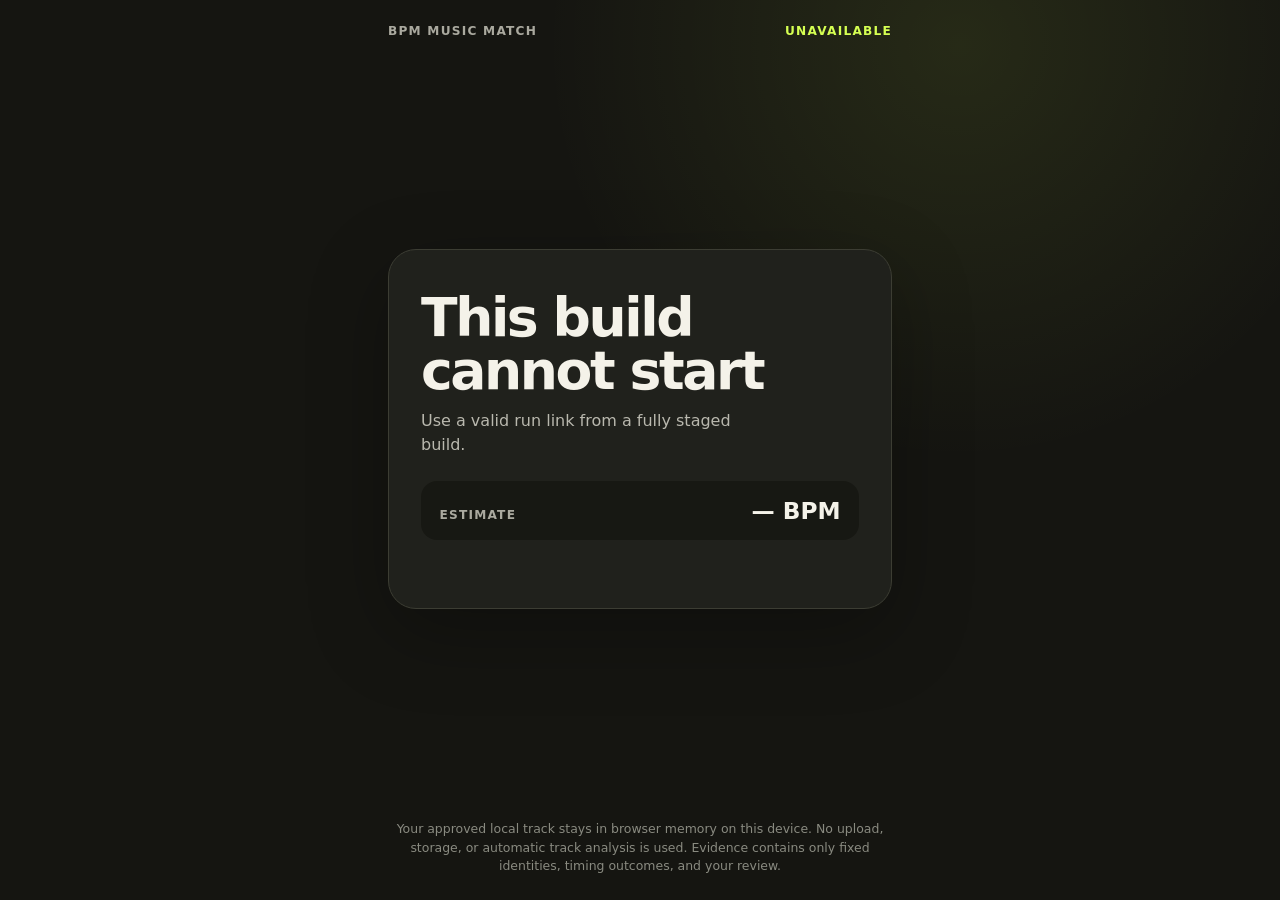
<file: prototype/one-track/index.html>
<!doctype html>
<html lang="en">
<head>
  <meta charset="utf-8">
  <meta name="viewport" content="width=device-width, initial-scale=1, viewport-fit=cover">
  <meta name="theme-color" content="#151511">
  <meta name="color-scheme" content="dark">
  <meta name="one-track-build" content="__BUILD_SHA__">
  <meta http-equiv="Content-Security-Policy" content="default-src 'none'; script-src 'self'; style-src 'self'; connect-src 'none'; media-src 'none'; object-src 'none'; worker-src 'none'; frame-src 'none'; form-action 'none'; base-uri 'none'">
  <title>BPM Music Match</title>
  <link rel="stylesheet" href="./styles.css">
</head>
<body>
  <main class="shell">
    <header class="masthead">
      <p class="eyebrow">BPM Music Match</p>
      <p id="run-label" class="run-label">Loading run…</p>
    </header>

    <section class="session-card" aria-labelledby="state-title">
      <div class="status-copy" role="status" aria-live="polite" aria-atomic="true">
        <div id="busy-indicator" class="pulse" hidden aria-hidden="true"></div>
        <h1 id="state-title">Preparing the session</h1>
        <p id="state-detail">Checking the locked build.</p>
      </div>

      <div class="estimate" aria-label="Current tempo estimate">
        <span class="estimate-label">Estimate</span>
        <strong id="estimate">— BPM</strong>
      </div>

      <div class="primary-actions">
        <button id="choose-track" class="button button-primary" type="button" hidden>Choose track</button>
        <input id="track-input" type="file" accept=".mp3,audio/mpeg" hidden>
        <button id="tap" class="tap-button" type="button" hidden>Tap</button>
        <button id="try-again" class="button button-primary" type="button" hidden>Try again</button>
        <button id="reset-session" class="button button-primary" type="button" hidden>Reset session</button>
      </div>

      <div class="secondary-actions">
        <button id="cancel-loading" class="button button-quiet" type="button" hidden>Cancel</button>
        <button id="end-trial" class="button button-quiet" type="button" hidden>End trial</button>
        <button id="unload-track" class="button button-quiet" type="button" hidden>Unload track</button>
      </div>

      <form id="evidence-form" class="evidence" hidden>
        <fieldset id="scored-assessment">
          <legend>Did the song feel hidden inside the taps?</legend>
          <label><input type="radio" name="verdict" value="intentional" required> Intentional</label>
          <label><input type="radio" name="verdict" value="mechanical"> Mechanical</label>
          <label><input type="radio" name="verdict" value="not-judged"> Not judged</label>
          <div class="checks">
            <label><input type="checkbox" name="missingBeat"> Missing beat</label>
            <label><input type="checkbox" name="doubledBeat"> Doubled beat</label>
            <label><input type="checkbox" name="click"> Click</label>
            <label><input type="checkbox" name="gap"> Gap</label>
            <label><input type="checkbox" name="audibleClipping"> Audible clipping</label>
            <label><input type="checkbox" name="staleAudio"> Stale audio</label>
            <label><input type="checkbox" name="ownershipLeak"> Ownership leak</label>
            <label><input type="checkbox" name="teardownFailure"> Teardown failure</label>
          </div>
        </fieldset>
        <fieldset id="smoke-assessment" hidden>
          <legend>Cancellation smoke check</legend>
          <label><input type="checkbox" name="oldGenerationStoppedCleanly" checked> Old sound stopped cleanly</label>
          <label><input type="checkbox" name="noDelayedTail" checked> No delayed tail</label>
          <label><input type="checkbox" name="noDoubledAcknowledgment" checked> No doubled tap</label>
          <label><input type="checkbox" name="noStaleRestart" checked> No stale restart</label>
          <label><input type="checkbox" name="nextTapAcknowledged" checked> Next tap acknowledged</label>
        </fieldset>
        <button class="button button-primary" type="submit">Save evidence</button>
      </form>

      <details id="diagnostics" class="diagnostics" hidden>
        <summary>Diagnostics</summary>
        <p>Only sanitized run, timing, cleanup, and build facts are eligible for evidence.</p>
      </details>
    </section>

    <p class="privacy-note">Your approved local track stays in browser memory on this device. No upload, storage, or automatic track analysis is used. Evidence contains only fixed identities, timing outcomes, and your review.</p>
  </main>
  <script type="module" src="./src/browser/main.mjs"></script>
</body>
</html>
</file>
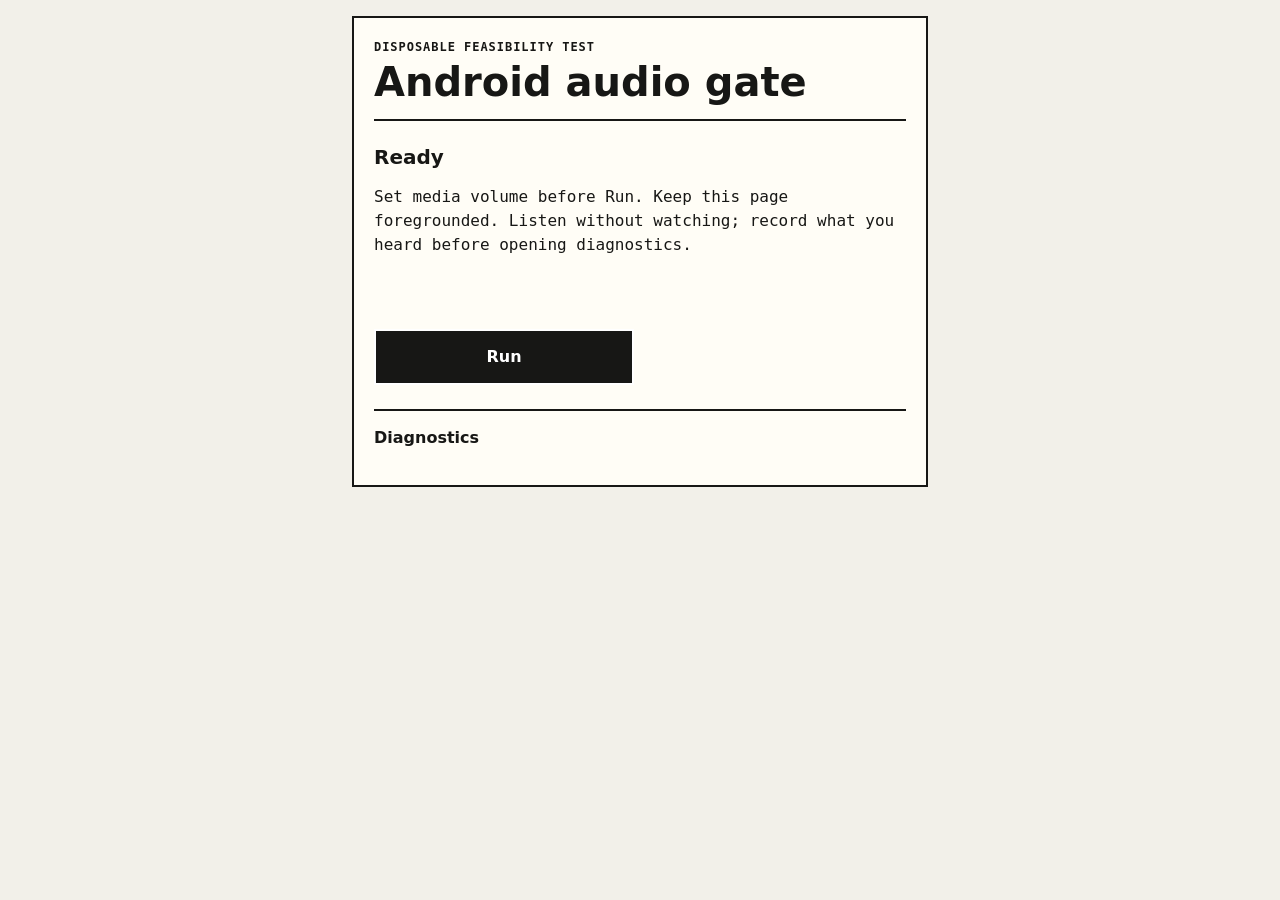
<file: spikes/001-mobile-web-audio-gate/index.html>
<!doctype html>
<html lang="en">
<head>
  <meta charset="utf-8">
  <meta name="viewport" content="width=device-width, initial-scale=1">
  <meta name="build-commit" content="__BUILD_COMMIT__">
  <title>Android audio gate</title>
  <link rel="stylesheet" href="./styles.css">
</head>
<body>
  <main>
    <header>
      <p class="eyebrow">Disposable feasibility test</p>
      <h1>Android audio gate</h1>
    </header>

    <section class="status-panel" aria-labelledby="status">
      <p id="status" class="status" aria-live="polite">Loading test audio…</p>
      <p id="instruction">Wait for the controlled test track to load.</p>
      <p id="result" class="result" hidden></p>
      <p id="recovery" class="recovery" hidden></p>
    </section>

    <div class="controls" aria-label="Audio test controls">
      <button id="primary-action" type="button" disabled>Loading…</button>
      <button id="stop-action" type="button" disabled>Stop</button>
    </div>

    <details id="diagnostics">
      <summary>Diagnostics</summary>
      <div id="diagnostics-body" aria-live="off">
        <dl id="diagnostics-list"></dl>
      </div>
    </details>
  </main>

  <script type="module">
    import { main } from './app.mjs';
    main();
  </script>
</body>
</html>
</file>
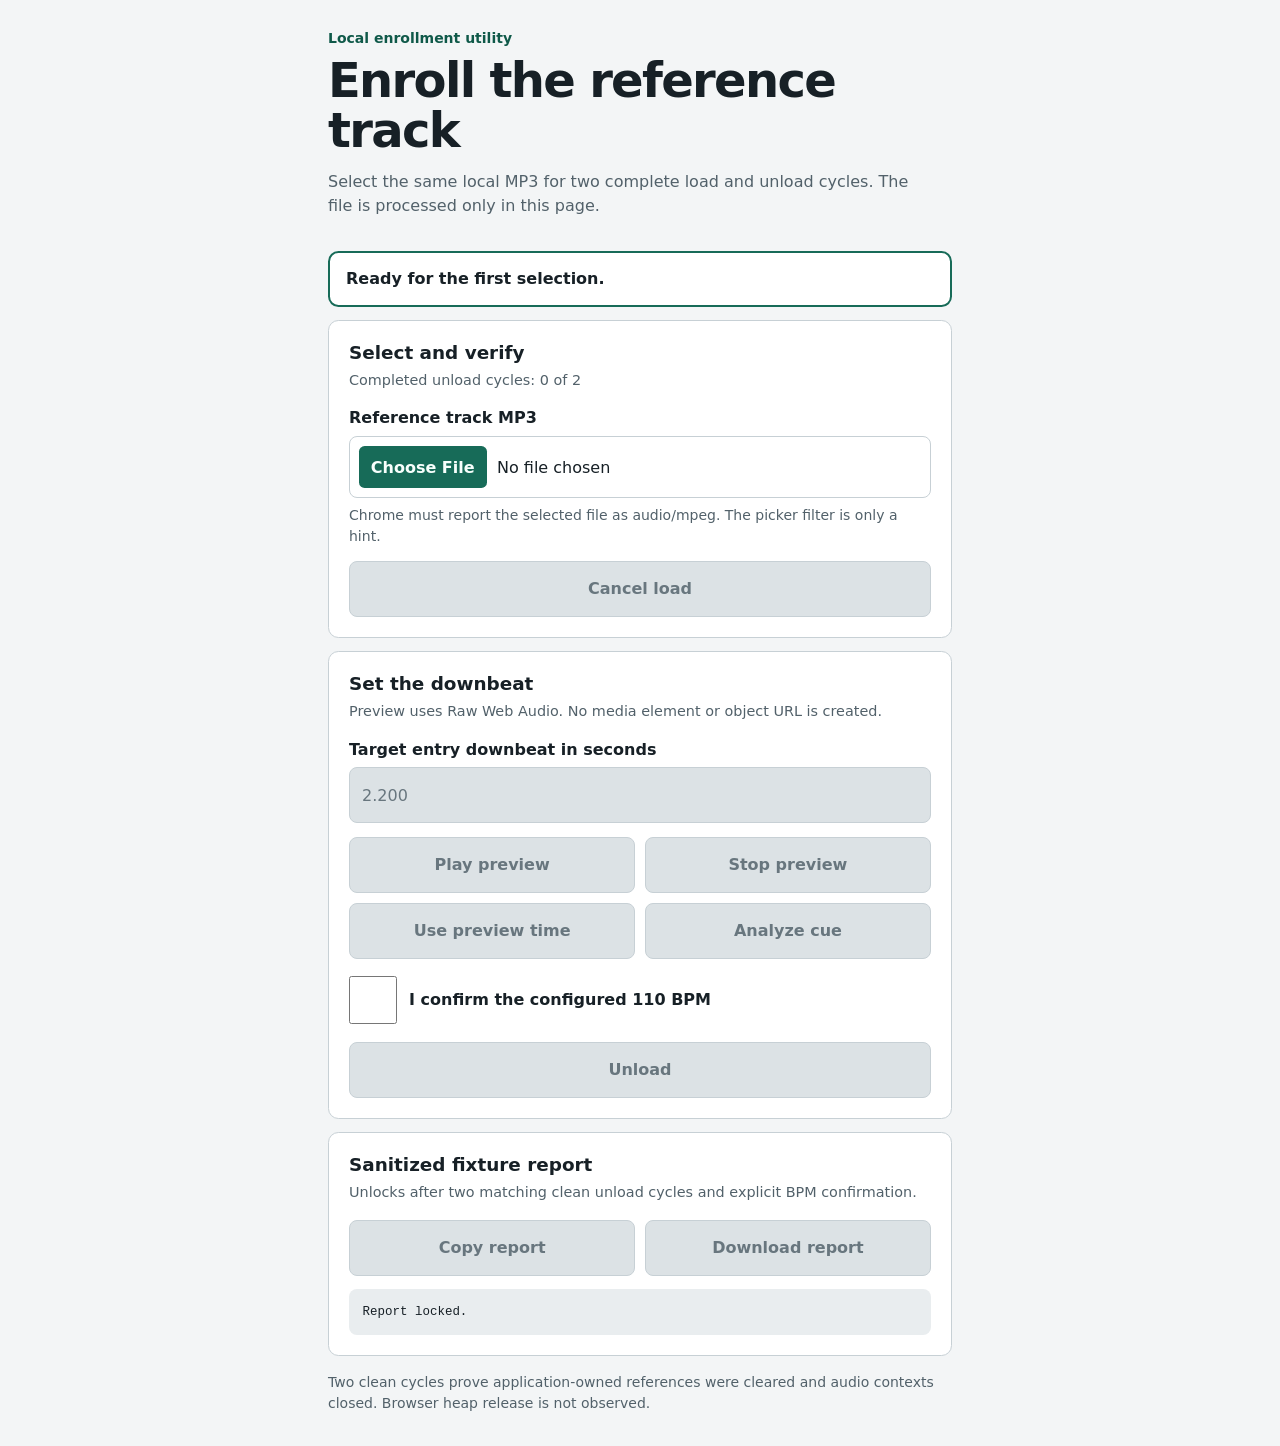
<file: tools/m2-enrollment/index.html>
<!doctype html>
<html lang="en">
<head>
  <meta charset="utf-8">
  <meta name="viewport" content="width=device-width, initial-scale=1">
  <meta name="build-commit" content="__ENROLLMENT_BUILD_COMMIT__">
  <meta http-equiv="Content-Security-Policy" content="default-src 'none'; script-src 'self'; style-src 'self'; connect-src 'none'; media-src 'none'; object-src 'none'; worker-src 'none'; form-action 'none'; base-uri 'none'">
  <title>Private track enrollment</title>
  <link rel="stylesheet" href="./styles.css">
</head>
<body>
  <main>
    <header class="page-header">
      <p class="product-label">Local enrollment utility</p>
      <h1>Enroll the reference track</h1>
      <p>Select the same local MP3 for two complete load and unload cycles. The file is processed only in this page.</p>
    </header>

    <p id="status" class="status" role="status" aria-live="polite" aria-atomic="true">Ready for the first selection.</p>

    <section aria-labelledby="asset-heading">
      <div class="section-heading">
        <h2 id="asset-heading">Select and verify</h2>
        <p id="cycle-count">Completed unload cycles: 0 of 2</p>
      </div>

      <div class="field">
        <label for="track-file">Reference track MP3</label>
        <input id="track-file" type="file" accept=".mp3,audio/mpeg" aria-describedby="file-help">
        <p id="file-help" class="help">Chrome must report the selected file as audio/mpeg. The picker filter is only a hint.</p>
      </div>

      <button id="cancel-load" type="button" disabled>Cancel load</button>
    </section>

    <section aria-labelledby="cue-heading">
      <div class="section-heading">
        <h2 id="cue-heading">Set the downbeat</h2>
        <p>Preview uses Raw Web Audio. No media element or object URL is created.</p>
      </div>

      <div class="field">
        <label for="downbeat-seconds">Target entry downbeat in seconds</label>
        <input id="downbeat-seconds" type="number" inputmode="decimal" min="0" step="0.001" value="2.200" disabled>
      </div>

      <div class="control-grid" role="group" aria-label="Raw Web Audio preview controls">
        <button id="play-preview" type="button" disabled>Play preview</button>
        <button id="stop-preview" type="button" disabled>Stop preview</button>
        <button id="use-preview-time" type="button" disabled>Use preview time</button>
        <button id="analyze-cue" type="button" disabled>Analyze cue</button>
      </div>

      <div class="confirmation">
        <input id="confirm-bpm" type="checkbox">
        <label for="confirm-bpm">I confirm the configured 110 BPM</label>
      </div>

      <button id="unload-track" class="primary" type="button" disabled>Unload</button>
    </section>

    <section aria-labelledby="report-heading">
      <div class="section-heading">
        <h2 id="report-heading">Sanitized fixture report</h2>
        <p>Unlocks after two matching clean unload cycles and explicit BPM confirmation.</p>
      </div>

      <div class="control-grid">
        <button id="copy-report" type="button" disabled>Copy report</button>
        <button id="download-report" type="button" disabled>Download report</button>
      </div>
      <pre id="report-output" aria-live="off">Report locked.</pre>
    </section>

    <p class="memory-note">Two clean cycles prove application-owned references were cleared and audio contexts closed. Browser heap release is not observed.</p>
  </main>
  <script type="module" src="./app.mjs?v=__ENROLLMENT_BUILD_COMMIT__"></script>
</body>
</html>
</file>
<file: prototype/one-track/styles.css>
:root {
  color: #f4f2e9;
  background: #151511;
  font-family: Inter, ui-sans-serif, system-ui, -apple-system, BlinkMacSystemFont, "Segoe UI", sans-serif;
  font-synthesis: none;
}

* { box-sizing: border-box; }

body {
  min-width: 320px;
  min-height: 100vh;
  min-height: 100svh;
  margin: 0;
  background:
    radial-gradient(circle at 75% 5%, rgb(213 255 82 / 9%), transparent 26rem),
    #151511;
}

button, input { font: inherit; }

button:focus-visible, input:focus-visible {
  outline: 3px solid #d5ff52;
  outline-offset: 4px;
}

[hidden] { display: none !important; }

.shell {
  width: min(100%, 34rem);
  min-height: 100svh;
  margin: 0 auto;
  padding: max(1.5rem, env(safe-area-inset-top)) 1.25rem max(1.5rem, env(safe-area-inset-bottom));
  display: grid;
  grid-template-rows: auto 1fr auto;
  gap: 1.25rem;
}

.masthead {
  display: flex;
  justify-content: space-between;
  align-items: baseline;
  gap: 1rem;
}

.eyebrow, .run-label, .estimate-label {
  margin: 0;
  color: #aaa99f;
  font-size: .76rem;
  font-weight: 750;
  letter-spacing: .1em;
  text-transform: uppercase;
}

.run-label { color: #d5ff52; text-align: right; }

.session-card {
  align-self: center;
  padding: clamp(1.35rem, 5vw, 2rem);
  border: 1px solid #3c3d33;
  border-radius: 1.75rem;
  background: #20211c;
  box-shadow: 0 1.5rem 5rem rgb(0 0 0 / 28%);
}

.status-copy { min-height: 9rem; }

h1 {
  max-width: 13ch;
  margin: .65rem 0 .75rem;
  font-size: clamp(2rem, 8vw, 3.35rem);
  line-height: .98;
  letter-spacing: -.045em;
}

#state-detail {
  max-width: 34ch;
  min-height: 3rem;
  margin: 0;
  color: #b9b8ae;
  line-height: 1.5;
}

.pulse {
  width: .6rem;
  height: .6rem;
  border-radius: 50%;
  background: #d5ff52;
  box-shadow: 0 0 0 .35rem rgb(213 255 82 / 12%);
  animation: breathe 1.2s ease-in-out infinite alternate;
}

.estimate {
  margin: 1.5rem 0;
  padding: 1rem 1.15rem;
  display: flex;
  align-items: baseline;
  justify-content: space-between;
  gap: 1rem;
  border-radius: 1rem;
  background: #171813;
}

.estimate strong { font-size: 1.45rem; font-variant-numeric: tabular-nums; }

.primary-actions, .secondary-actions { display: grid; gap: .75rem; }
.secondary-actions { margin-top: .75rem; grid-template-columns: repeat(auto-fit, minmax(8rem, 1fr)); }

.button, .tap-button {
  width: 100%;
  min-height: 3.5rem;
  border: 0;
  border-radius: 999px;
  cursor: pointer;
  font-weight: 800;
}

.button-primary { color: #151511; background: #d5ff52; }
.button-quiet { color: #f4f2e9; background: #35362e; }
.button:active, .tap-button:active { transform: translateY(1px); }

.tap-button {
  min-height: clamp(8rem, 32vw, 11rem);
  border: 1px solid #e1ff86;
  color: #151511;
  background: #d5ff52;
  font-size: 2.6rem;
  letter-spacing: -.04em;
  box-shadow: inset 0 -1rem 2rem rgb(99 125 15 / 14%);
  touch-action: manipulation;
  user-select: none;
  -webkit-user-select: none;
}

.evidence { margin-top: 1.25rem; }
.evidence fieldset { margin: 0 0 1rem; padding: 0; border: 0; }
.evidence legend { margin-bottom: 1rem; font-size: 1.1rem; font-weight: 800; }
.evidence label { min-height: 2.75rem; display: flex; align-items: center; gap: .65rem; }
.evidence input { width: 1.2rem; height: 1.2rem; accent-color: #d5ff52; }
.checks { margin: .65rem 0 0 1.85rem; display: grid; grid-template-columns: 1fr 1fr; color: #c6c5bb; font-size: .9rem; }

.privacy-note {
  margin: 0;
  color: #898a80;
  font-size: .78rem;
  line-height: 1.5;
  text-align: center;
}

.diagnostics {
  margin-top: 1rem;
  color: #aaa99f;
  font-size: .85rem;
  line-height: 1.5;
}

.diagnostics summary { min-height: 3rem; display: flex; align-items: center; cursor: pointer; }

@keyframes breathe { to { opacity: .45; transform: scale(.78); } }

@media (max-width: 390px) {
  .checks { grid-template-columns: 1fr; }
  .session-card { border-radius: 1.35rem; }
}

@media (prefers-reduced-motion: reduce) {
  *, *::before, *::after { scroll-behavior: auto !important; animation: none !important; transition: none !important; }
}
</file>
<file: spikes/001-mobile-web-audio-gate/styles.css>
:root {
  color-scheme: light dark;
  font-family: ui-monospace, SFMono-Regular, Menlo, Consolas, monospace;
  line-height: 1.5;
  color: #171715;
  background: #f2f0e9;
}

* {
  box-sizing: border-box;
}

body {
  margin: 0;
  min-width: 20rem;
  min-height: 100svh;
  padding: calc(1rem + env(safe-area-inset-top)) 1rem calc(1rem + env(safe-area-inset-bottom));
}

main {
  width: 100%;
  max-width: 36rem;
  margin: 0 auto;
  padding: 1.25rem;
  border: 2px solid currentColor;
  background: #fffdf6;
}

header {
  border-bottom: 2px solid currentColor;
  margin-bottom: 1.5rem;
}

.eyebrow {
  margin: 0;
  font-size: 0.75rem;
  font-weight: 700;
  letter-spacing: 0.08em;
  text-transform: uppercase;
}

h1 {
  margin: 0.3rem 0 1rem;
  font-family: system-ui, sans-serif;
  font-size: clamp(1.7rem, 7vw, 2.5rem);
  line-height: 1.05;
}

.status-panel {
  min-height: 10rem;
}

.status {
  margin: 0;
  font: 700 1.25rem/1.2 system-ui, sans-serif;
}

#instruction,
.result,
.recovery {
  overflow-wrap: anywhere;
}

.result,
.recovery {
  border-left: 0.3rem solid currentColor;
  padding-left: 0.75rem;
}

.controls {
  display: grid;
  gap: 0.75rem;
  grid-template-columns: 1fr 1fr;
  margin: 1.5rem 0;
}

button,
summary {
  min-height: 56px;
  min-width: 48px;
  font: 700 1rem/1 system-ui, sans-serif;
}

button {
  border: 2px solid currentColor;
  border-radius: 0;
  padding: 0.75rem 1rem;
  color: #fff;
  background: #171715;
}

button:disabled {
  color: #575750;
  background: #d8d6cf;
  border-color: #77776f;
}

button:not(:disabled):active {
  transform: translateY(1px);
}

button:focus-visible,
summary:focus-visible {
  outline: 3px solid #006be6;
  outline-offset: 3px;
}

summary {
  display: flex;
  align-items: center;
  cursor: pointer;
  border-top: 2px solid currentColor;
}

#diagnostics-body {
  overflow-x: auto;
  font-size: 0.78rem;
}

dt {
  margin-top: 0.5rem;
  font-weight: 700;
}

dd {
  margin-left: 0;
  overflow-wrap: anywhere;
}

[hidden] {
  display: none !important;
}

@media (max-width: 25rem) {
  main {
    padding: 1rem;
  }

  .controls {
    grid-template-columns: 1fr;
  }
}

@media (prefers-color-scheme: dark) {
  :root {
    color: #f1f0e9;
    background: #11110f;
  }

  main {
    background: #1b1b18;
  }

  button {
    color: #171715;
    background: #f1f0e9;
  }
}

@media (prefers-reduced-motion: reduce) {
  *,
  *::before,
  *::after {
    scroll-behavior: auto !important;
    transition-duration: 0.01ms !important;
    animation-duration: 0.01ms !important;
    animation-iteration-count: 1 !important;
  }
}
</file>
<file: tools/m2-enrollment/styles.css>
:root {
  color-scheme: light dark;
  font-family: ui-sans-serif, system-ui, -apple-system, BlinkMacSystemFont, "Segoe UI", sans-serif;
  font-size: 16px;
  --page: #f3f5f6;
  --surface: #ffffff;
  --text: #172026;
  --muted: #52616a;
  --line: #c7d0d5;
  --accent: #176b58;
  --accent-strong: #0f5949;
  --focus: #a23b10;
  --disabled: #dce2e5;
  --disabled-text: #68767e;
}

* {
  box-sizing: border-box;
}

body {
  margin: 0;
  background: var(--page);
  color: var(--text);
}

main {
  width: min(100%, 42rem);
  min-height: 100dvh;
  margin: 0 auto;
  padding-top: calc(1.25rem + env(safe-area-inset-top));
  padding-right: calc(1rem + env(safe-area-inset-right));
  padding-bottom: calc(2rem + env(safe-area-inset-bottom));
  padding-left: calc(1rem + env(safe-area-inset-left));
}

.page-header {
  padding: 0.5rem 0 1.25rem;
}

.product-label {
  margin: 0 0 0.35rem;
  color: var(--accent-strong);
  font-size: 0.875rem;
  font-weight: 700;
}

h1,
h2,
p {
  overflow-wrap: anywhere;
}

h1 {
  margin: 0;
  max-width: 18ch;
  font-size: clamp(2rem, 8vw, 3rem);
  line-height: 1.05;
  letter-spacing: -0.035em;
}

h2 {
  margin: 0;
  font-size: 1.15rem;
  line-height: 1.3;
}

p {
  line-height: 1.5;
}

.page-header > p:last-child,
.section-heading p,
.help,
.memory-note {
  color: var(--muted);
}

.page-header > p:last-child {
  max-width: 58ch;
  margin: 0.9rem 0 0;
}

section {
  margin-bottom: 0.85rem;
  padding: 1rem;
  border: 1px solid var(--line);
  border-radius: 0.65rem;
  background: var(--surface);
}

.section-heading {
  margin-bottom: 1rem;
}

.section-heading p {
  margin: 0.3rem 0 0;
  font-size: 0.9rem;
}

.field {
  display: grid;
  gap: 0.45rem;
  margin-bottom: 0.85rem;
}

label {
  font-weight: 700;
  line-height: 1.35;
}

input,
button {
  min-width: 48px;
  min-height: 56px;
  border: 1px solid var(--line);
  border-radius: 0.5rem;
  font: inherit;
}

input {
  width: 100%;
  padding: 0.75rem;
  background: var(--surface);
  color: var(--text);
}

input[type="file"] {
  padding: 0.55rem;
}

input[type="file"]::file-selector-button {
  min-height: 42px;
  margin-right: 0.65rem;
  border: 0;
  border-radius: 0.35rem;
  padding: 0.5rem 0.75rem;
  background: var(--accent);
  color: #f7fffc;
  font: inherit;
  font-weight: 700;
}

input[type="checkbox"] {
  width: 48px;
  flex: 0 0 48px;
  margin: 0;
  accent-color: var(--accent);
}

button {
  width: 100%;
  padding: 0.75rem 1rem;
  background: #e7efec;
  color: #173b32;
  font-weight: 750;
  cursor: pointer;
}

button.primary {
  background: var(--accent);
  color: #f7fffc;
}

button:active:not(:disabled) {
  transform: translateY(1px);
}

button:disabled,
input:disabled {
  background: var(--disabled);
  color: var(--disabled-text);
  cursor: not-allowed;
  opacity: 1;
}

button:focus-visible,
input:focus-visible,
input[type="file"]::file-selector-button:focus-visible {
  outline: 3px solid var(--focus);
  outline-offset: 3px;
}

.help {
  margin: 0;
  font-size: 0.875rem;
}

.control-grid {
  display: grid;
  grid-template-columns: 1fr;
  gap: 0.6rem;
  margin-bottom: 0.85rem;
}

.confirmation {
  display: flex;
  align-items: center;
  gap: 0.75rem;
  min-height: 56px;
  margin: 0.25rem 0 0.85rem;
}

.status {
  position: sticky;
  top: calc(0.5rem + env(safe-area-inset-top));
  z-index: 2;
  margin: 0.85rem 0;
  border: 2px solid var(--accent);
  border-radius: 0.65rem;
  padding: 0.85rem 1rem;
  background: var(--surface);
  color: var(--text);
  font-weight: 700;
}

pre {
  max-height: 18rem;
  margin: 0;
  overflow: auto;
  border-radius: 0.5rem;
  padding: 0.85rem;
  background: #e9edef;
  color: #172026;
  font: 0.78rem/1.45 ui-monospace, SFMono-Regular, Consolas, monospace;
  white-space: pre-wrap;
  overflow-wrap: anywhere;
}

.memory-note {
  margin: 1rem 0 0;
  font-size: 0.875rem;
}

@media (min-width: 34rem) {
  main {
    padding-right: calc(1.5rem + env(safe-area-inset-right));
    padding-left: calc(1.5rem + env(safe-area-inset-left));
  }

  section {
    padding: 1.25rem;
  }

  .control-grid {
    grid-template-columns: repeat(2, minmax(0, 1fr));
  }
}

@media (prefers-color-scheme: dark) {
  :root {
    --page: #11181b;
    --surface: #1b252a;
    --text: #f0f5f3;
    --muted: #b8c5c9;
    --line: #526169;
    --accent: #63bca4;
    --accent-strong: #86d5bf;
    --focus: #ff9a6c;
    --disabled: #2a363c;
    --disabled-text: #a7b2b7;
  }

  button {
    background: #29453d;
    color: #e8fff8;
  }

  button.primary {
    background: #63bca4;
    color: #0c241e;
  }

  input[type="file"]::file-selector-button {
    background: #63bca4;
    color: #0c241e;
  }

  pre {
    background: #11181b;
    color: #f0f5f3;
  }
}

@media (prefers-reduced-motion: reduce) {
  *,
  *::before,
  *::after {
    scroll-behavior: auto !important;
    transition-duration: 0.01ms !important;
    animation-duration: 0.01ms !important;
    animation-iteration-count: 1 !important;
  }
}
</file>
